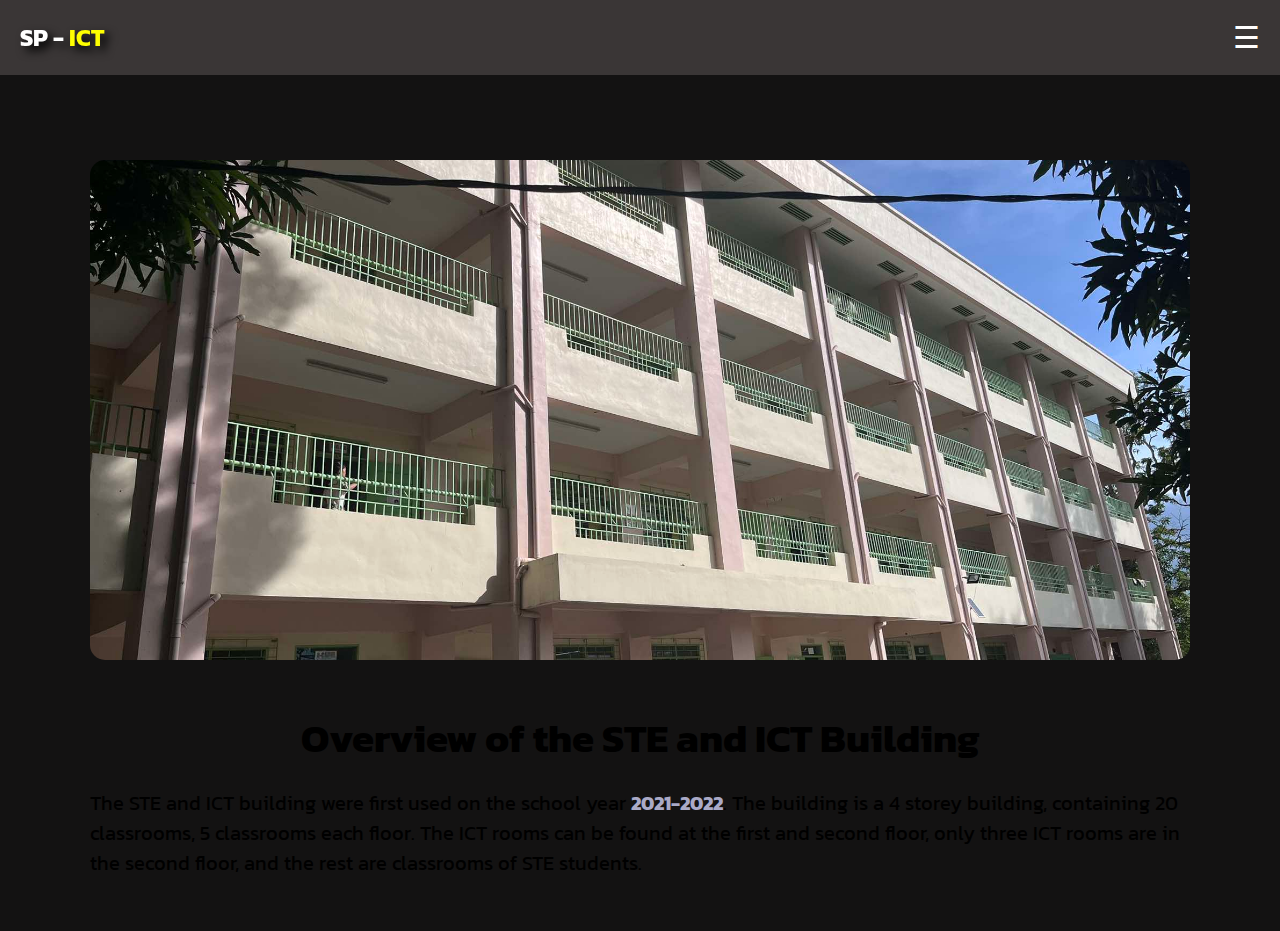
<file: SP-ICT-20250219T120644Z-001/SP-ICT/buildings.html>
<!DOCTYPE html>
<html lang="en">
<head>
    <meta charset="UTF-8">
    <meta name="viewport" content="width=device-width, initial-scale=1.0">
    <title>Document</title>
    <link rel="stylesheet" href="building.css">
    <script defer src="script.js"></script>
    <link rel="stylesheet" href="https://cdnjs.cloudflare.com/ajax/libs/font-awesome/6.7.2/css/all.min.css" integrity="sha512-Evv84Mr4kqVGRNSgIGL/F/aIDqQb7xQ2vcrdIwxfjThSH8CSR7PBEakCr51Ck+w+/U6swU2Im1vVX0SVk9ABhg==" crossorigin="anonymous" referrerpolicy="no-referrer" />
</head>
<body>
       <!-- Navigation -->
       <nav>
        <div class="logo">SP - <span>ICT</span></div>
        <div class="hamburger" onclick="toggleMenu()">&#9776;</div>
        <ul class="nav-links">
            <li><a href="index.html" title="Homepage">Home</a></li>
            <li><a href="uniforms.html" title="Uniforms">Uniforms</a></li>
            <li><a href="teachers.html" title="Teachers">Teachers</a></li>
            <li><a href="buildings.html" title="Buildings">Buildings</a></li>
            <li><a href="gradeSystem.html" title="Grading System">Grading System</a></li>
            <li><a href="rooms.html" title="Rooms">Rooms</a></li>
            <li><a href="#" title="ICT Lessons">ICT Lessons</a></li>
            <li><a href="#"><i class="fa-solid fa-user-tie" title="Admin Panel"></i> Admin</a></li>
        </ul>
    </nav>
<!-- hero -->

    <div class="container">
        <div class="view">
            <img src="./Front-Building/cutieSchool.jpg" >
            <div class="content">
                <h1>Overview of the STE and ICT Building</h1>   
          <p>The STE and ICT building were first used on the school year <strong style="color: rgb(170, 170, 199);">2021-2022</strong>.
             The building is a 4 storey building, containing 20 classrooms, 5 classrooms each floor. The ICT rooms can be found at the first and second floor, only three ICT rooms are in the second floor, 
            and the rest are classrooms of STE students.</p>
            </div>
        </div>
    </div>




<!-- <div class="wrapper">
    <div class="hero-content">
        <img src="./Front-Building/cutieSchool.jpg" >
    </div>
    <div class="Intro">
        <h2>Overview of the STE and ICT Building</h2>   
        <p>The STE and ICT building were first used on the school year <strong style="color: rgb(170, 170, 199);">2021-2022</strong>.
             The building is a 4 storey building, containing 20 classrooms, 5 classrooms each floor. The ICT rooms can be found at the first and second floor, only three ICT rooms are in the second floor, 
            and the rest are classrooms of STE students.</p>
    </div>

   
</div> -->
</body>
</html>
</file>
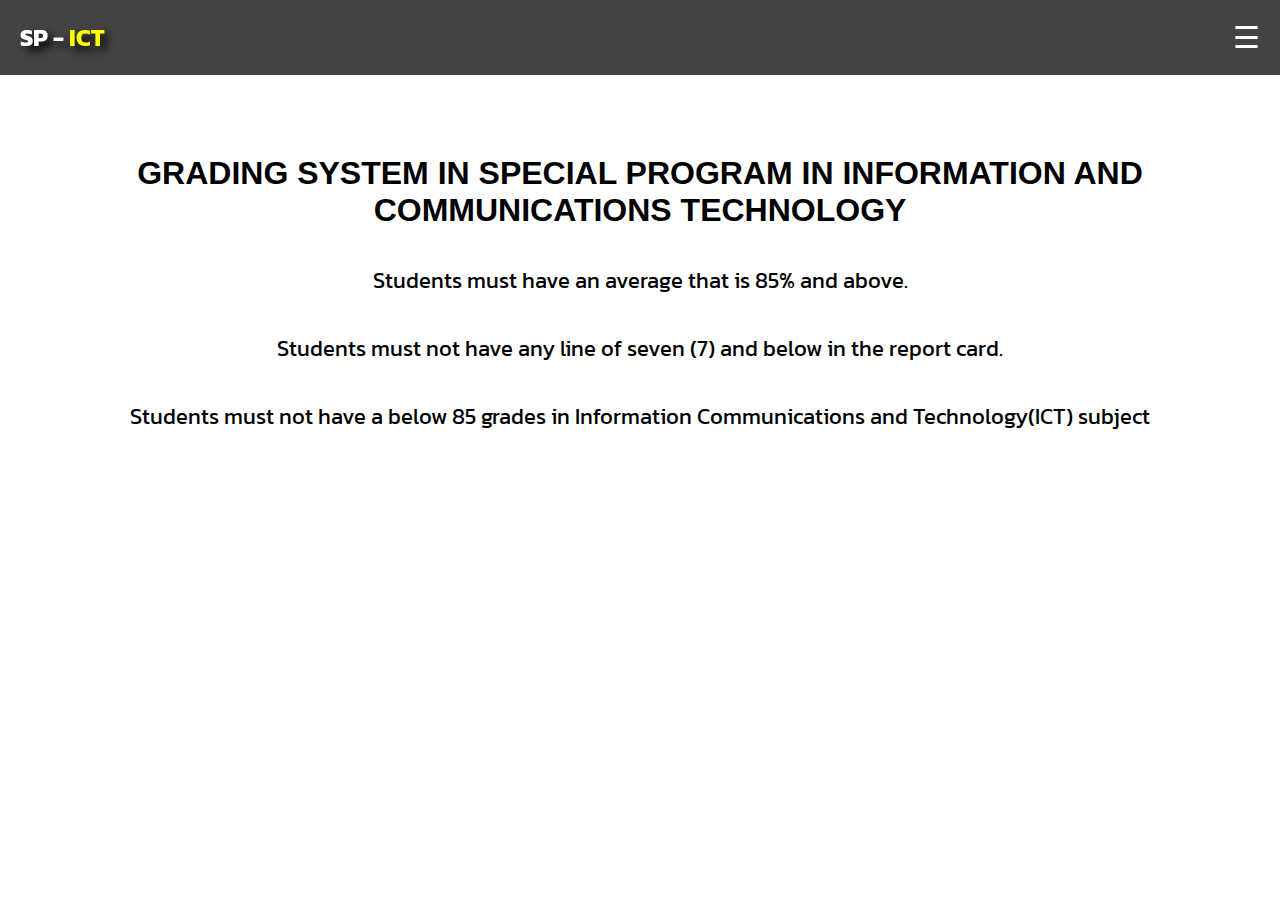
<file: SP-ICT-20250219T120644Z-001/SP-ICT/gradeSystem.html>
<!DOCTYPE html>
<html lang="en">
<head>
    <meta charset="UTF-8">
    <meta name="viewport" content="width=device-width, initial-scale=1.0">
    <title>SP-ICT | Uniforms</title>
    <link rel="stylesheet" href="gradeSystems.css">
    <script defer src="script.js"></script>
    <link rel="stylesheet" href="https://cdnjs.cloudflare.com/ajax/libs/font-awesome/6.7.2/css/all.min.css" integrity="sha512-Evv84Mr4kqVGRNSgIGL/F/aIDqQb7xQ2vcrdIwxfjThSH8CSR7PBEakCr51Ck+w+/U6swU2Im1vVX0SVk9ABhg==" crossorigin="anonymous" referrerpolicy="no-referrer" />
</head>
<body>

    <!-- Navigation -->
    <nav>
        <div class="logo">SP - <span>ICT</span></div>
        <div class="hamburger" onclick="toggleMenu()">&#9776;</div>
        <ul class="nav-links">
            <li><a href="index.html" title="Homepage">Home</a></li>
            <li><a href="uniforms.html" title="Uniforms">Uniforms</a></li>
            <li><a href="teachers.html" title="Teachers">Teachers</a></li>
            <li><a href="buildings.html" title="Buildings">Buildings</a></li>
            <li><a href="gradeSystem.html" title="Grading System">Grading System</a></li>
            <li><a href="rooms.html" title="Rooms">Rooms</a></li>
            <li><a href="ICTLesson.html" title="ICT Lessons">ICT Lessons</a></li>
            <li><a href="#"><i class="fa-solid fa-user-tie" title="Admin Panel"></i> Admin</a></li>
        </ul>
    </nav>      

    <!-- Hero Section -->
     <div class="hero">
        <h2 class="card-title">GRADING SYSTEM IN SPECIAL PROGRAM 
            IN INFORMATION AND COMMUNICATIONS TECHNOLOGY </h2>
            <div class="card-data">
                    <span class="card-info">
                        <p>Students must have an average that is 85% and above.</p>
                    </span>
                    <span class="card-info">
                        <p>Students must not have any line of seven (7) and below in the report card.</p>
                    </span>
                    <span class="card-info">
                        <p>Students must not have a below 85 grades in Information Communications and Technology(ICT) subject</p>
                    </span>
            </div>
     </div>

</body>
<script defer src="redirecting.js"></script>
</html>
</file>
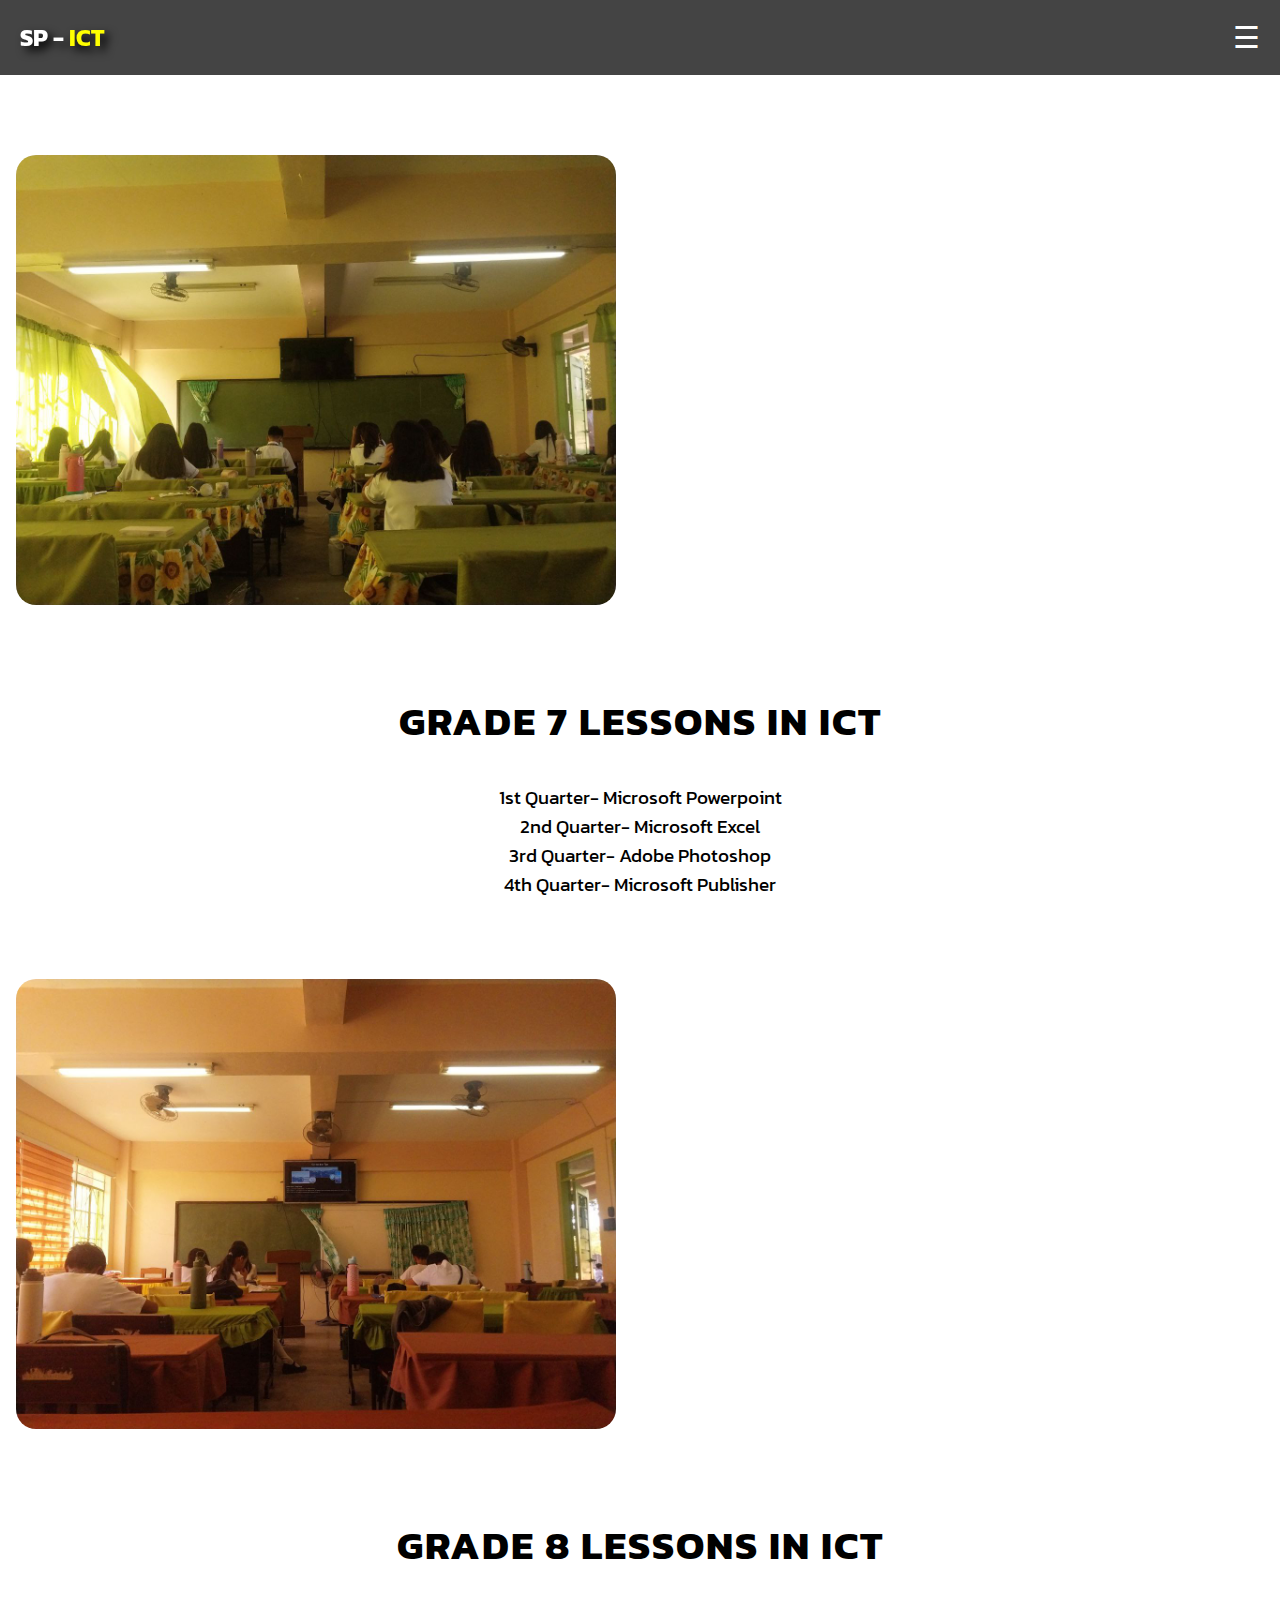
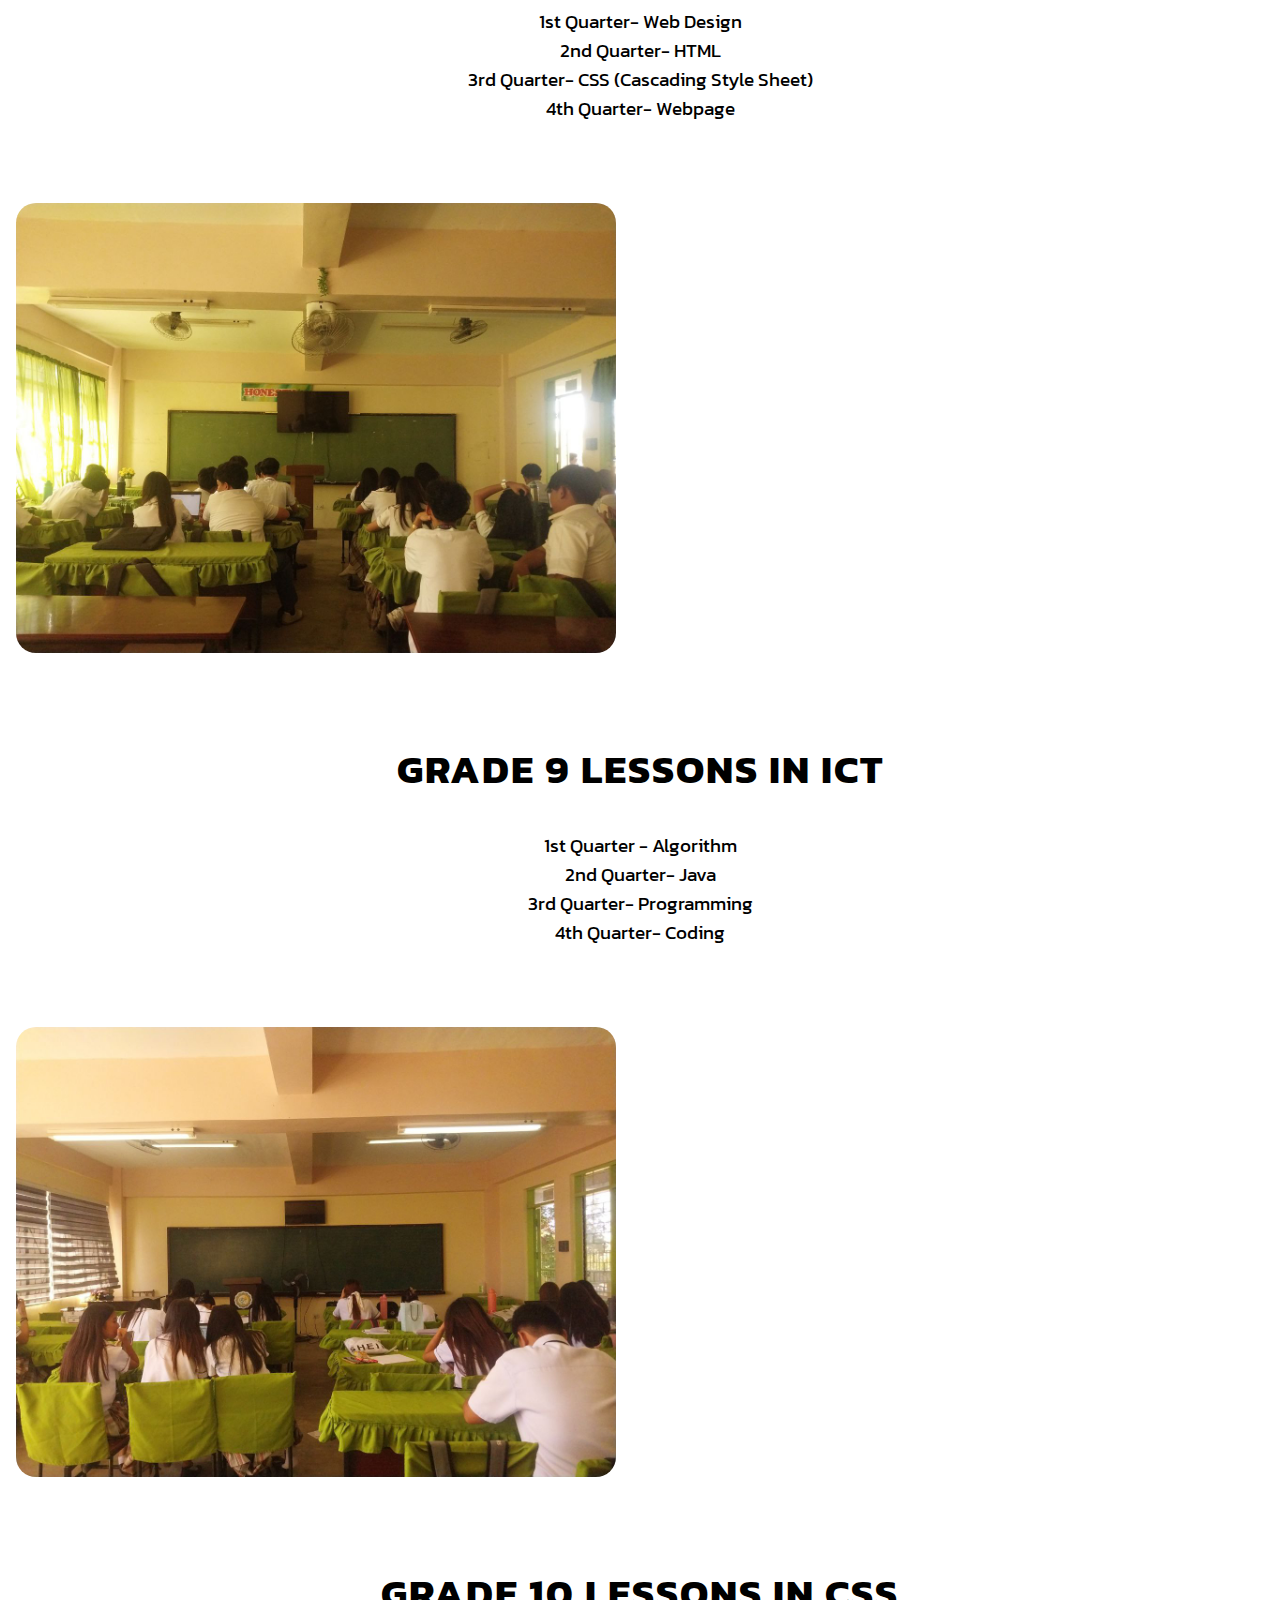
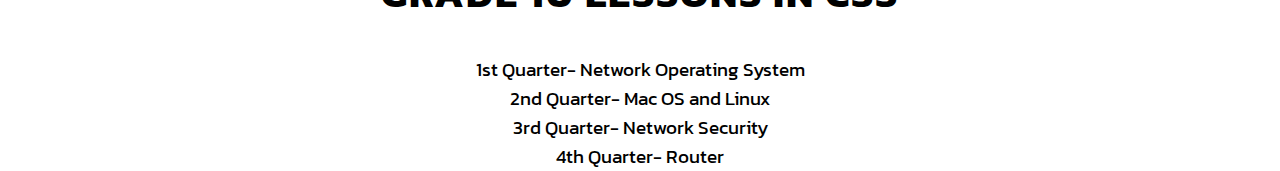
<file: SP-ICT-20250219T120644Z-001/SP-ICT/ICTLesson.html>
<!DOCTYPE html>
<html lang="en">
<head>
    <meta charset="UTF-8">
    <meta name="viewport" content="width=device-width, initial-scale=1.0">
    <title>SP-ICT | Home</title>
    <link rel="stylesheet" href="ICTLesson.css">
    <script defer src="script.js"></script>
    <link rel="stylesheet" href="https://cdnjs.cloudflare.com/ajax/libs/font-awesome/6.7.2/css/all.min.css" integrity="sha512-Evv84Mr4kqVGRNSgIGL/F/aIDqQb7xQ2vcrdIwxfjThSH8CSR7PBEakCr51Ck+w+/U6swU2Im1vVX0SVk9ABhg==" crossorigin="anonymous" referrerpolicy="no-referrer" />
</head>
<body>

    <!-- Navigation -->
    <nav>
        <div class="logo">SP - <span>ICT</span></div>
        <div class="hamburger" onclick="toggleMenu()">&#9776;</div>
        <ul class="nav-links">
            <li><a href="index.html" title="Homepage">Home</a></li>
            <li><a href="uniforms.html" title="Uniforms">Uniforms</a></li>
            <li><a href="teachers.html" title="Teachers">Teachers</a></li>
            <li><a href="buildings.html" title="Buildings">Buildings</a></li>
            <li><a href="gradeSystem.html" title="Grading System">Grading System</a></li>
            <li><a href="rooms.html" title="Rooms">Rooms</a></li>
            <li><a href="ICTLesson.html" title="ICT Lessons">ICT Lessons</a></li>
            <li><a href="#"><i class="fa-solid fa-user-tie" title="Admin Panel"></i> Admin</a></li>
        </ul>
    </nav>

    <!-- Hero Section -->
    <div class="wrapper">
        <div class="hero-content">
            <img src="./Section-20250226T130626Z-001/Section/7-Azure.jpg" >
        </div>
        <div class="Intro">
            <h2>GRADE 7 LESSONS IN ICT</h2>   
           <p>1st Quarter-  Microsoft Powerpoint
            <br>2nd Quarter-  Microsoft Excel
            <br>3rd Quarter- Adobe Photoshop
            <br>4th Quarter- Microsoft Publisher</p>
        </div>
    </div>
    <div class="wrapper">
        <div class="hero-content">
            <img src="./Section-20250226T130626Z-001/Section/8-AI.jpg" >
        </div>
        <div class="Intro">
            <h2>GRADE 8 LESSONS IN ICT</h2>   
           <p>1st Quarter- Web Design
            <br>2nd Quarter- HTML
            <br>3rd Quarter- CSS (Cascading Style Sheet)
            <br>4th Quarter- Webpage</p>
        </div>
        
    </div>
        <!-- End wrapper2 -->
         <!-- Wrapper3 -->
    <div class="wrapper">
        <div class="hero-content">
            <img src="./Section-20250226T130626Z-001/Section/9-PADLET.jpg" >
        </div>
        <div class="Intro">
            <h2>GRADE 9 LESSONS IN ICT</h2>   
           <p>1st Quarter - Algorithm
            <br>2nd Quarter- Java
            <br>3rd Quarter- Programming 
            <br>4th Quarter- Coding</p>
        </div>
    </div>
    <div class="wrapper">
        <div class="hero-content">
            <img src="./Section-20250226T130626Z-001/Section/10-Filmora.jpeg" >
        </div>
        <div class="Intro">
            <h2>GRADE 10 LESSONS IN CSS</h2>   
           <p>1st Quarter- Network Operating System
            <br>2nd Quarter- Mac OS and Linux
            <br>3rd Quarter- Network Security
            <br>4th Quarter- Router</p>
        </div>
     
    </div>
</body>
<script defer src="redirecting.js"></script>
</html>
</file>
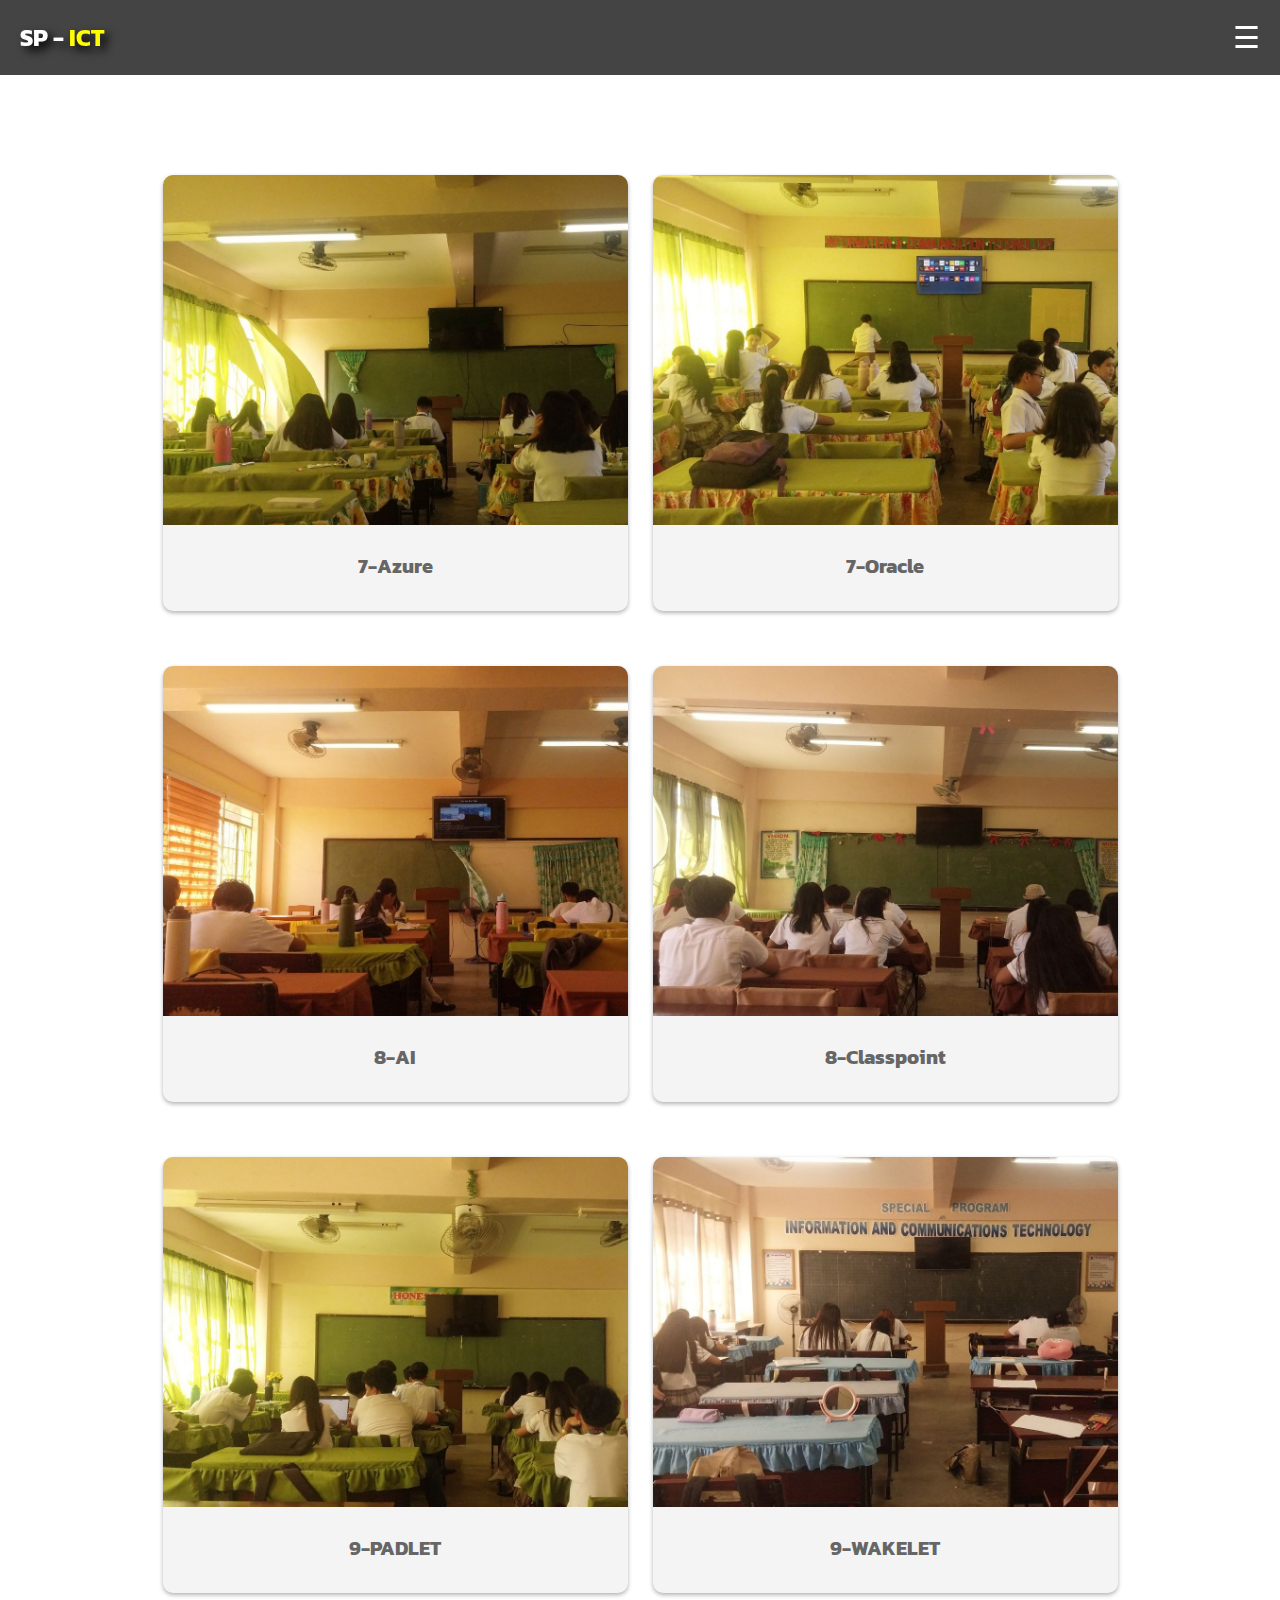
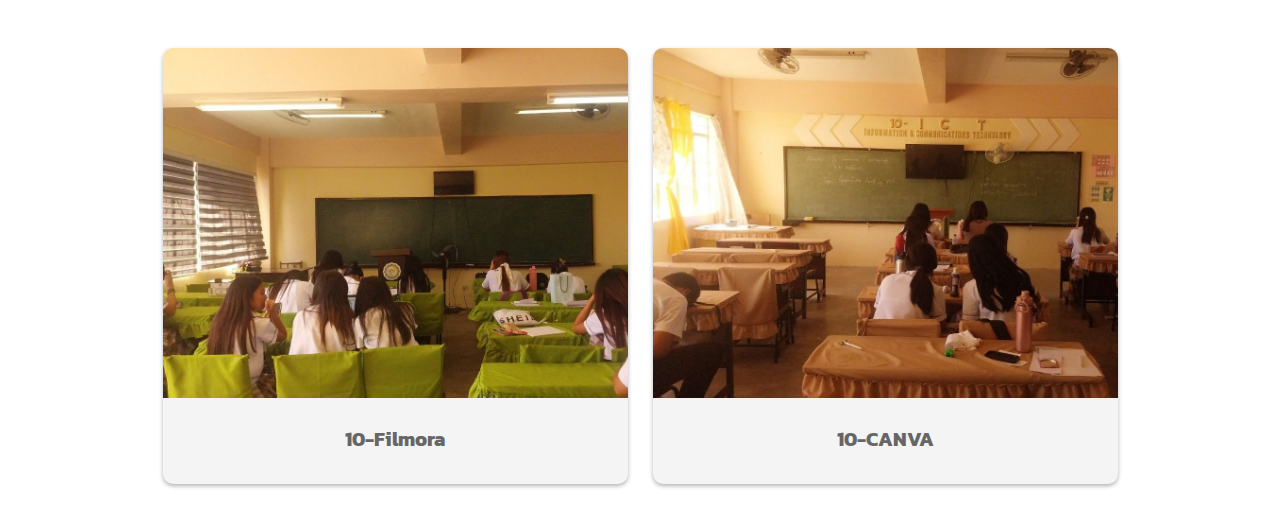
<file: SP-ICT-20250219T120644Z-001/SP-ICT/rooms.html>
<!DOCTYPE html>
<html lang="en">
<head>
    <meta charset="UTF-8">
    <meta name="viewport" content="width=device-width, initial-scale=1.0">
    <title>SP-ICT | Home</title>
    <link rel="stylesheet" href="rooms.css">
    <script defer src="script.js"></script>
    <link rel="stylesheet" href="https://cdnjs.cloudflare.com/ajax/libs/font-awesome/6.7.2/css/all.min.css" integrity="sha512-Evv84Mr4kqVGRNSgIGL/F/aIDqQb7xQ2vcrdIwxfjThSH8CSR7PBEakCr51Ck+w+/U6swU2Im1vVX0SVk9ABhg==" crossorigin="anonymous" referrerpolicy="no-referrer" />
</head>
<body>

    <!-- Navigation -->
    <nav>
        <div class="logo">SP - <span>ICT</span></div>
        <div class="hamburger" onclick="toggleMenu()">&#9776;</div>
        <ul class="nav-links">
            <li><a href="index.html" title="Homepage">Home</a></li>
            <li><a href="uniforms.html" title="Uniforms">Uniforms</a></li>
            <li><a href="teachers.html" title="Teachers">Teachers</a></li>
            <li><a href="buildings.html" title="Buildings">Buildings</a></li>
            <li><a href="gradeSystem.html" title="Grading System">Grading System</a></li>
            <li><a href="rooms.html" title="Rooms">Rooms</a></li>
            <li><a href="ICTLesson.html" title="ICT Lessons">ICT Lessons</a></li>
            <li><a href="#"><i class="fa-solid fa-user-tie" title="Admin Panel"></i> Admin</a></li>
        </ul>
    </nav>

    <!-- Hero Section -->

    <div class="carn_container">
        <div class="card">
           <img src="./Section-20250226T130626Z-001/Section/7-Azure.jpg" alt="image" >
           <div class="card_content">
              <h1>7-Azure</h1>
          
           </div>
        </div>
        <div class="card">
           <img src="./Section-20250226T130626Z-001/Section/7-Oracle.jpg" alt="image" >
           <div class="card_content">
              <h1>7-Oracle</h1>
           
           </div>
        </div>
        <div class="card">
           <img src="./Section-20250226T130626Z-001/Section/8-AI.jpg" alt="image" >
           <div class="card_content">
              <h1>8-AI</h1>
             
           </div>
        </div>
        <div class="card">
           <img src="./Section-20250226T130626Z-001/Section/8-Classpoint.jpg" alt="image" class="card__img2">
           <div class="card_content">
              <h1>8-Classpoint</h1>
             
           </div>
        </div>
        <div class="card">
           <img src="./Section-20250226T130626Z-001/Section/9-PADLET.jpg" alt="image" class="card__img2">
           <div class="card_content">
              <h1>9-PADLET</h1>
            
           </div>
        </div>
        <div class="card">
           <img src="./Section-20250226T130626Z-001/Section/9-WAKELET.jpg" alt="image" class="card__img2">
           <div class="card_content">
              <h1>9-WAKELET</h1>
            
           </div>
        </div>
        <div class="card">
           <img src="./Section-20250226T130626Z-001/Section/10-Filmora.jpeg" alt="image" class="card__img2">
           <div class="card_content">
              <h1>10-Filmora</h1>
             
           </div>
        </div>
        <div class="card">
           <img src="./Section-20250226T130626Z-001/Section/10-CANVA.jpg" alt="image" class="card__img2">
           <div class="card_content">
              <h1>10-CANVA</h1>
           
           </div>
        </div>
      </div>
  





  
    <script defer src="redirecting.js"></script>
</body>
</html>
</file>
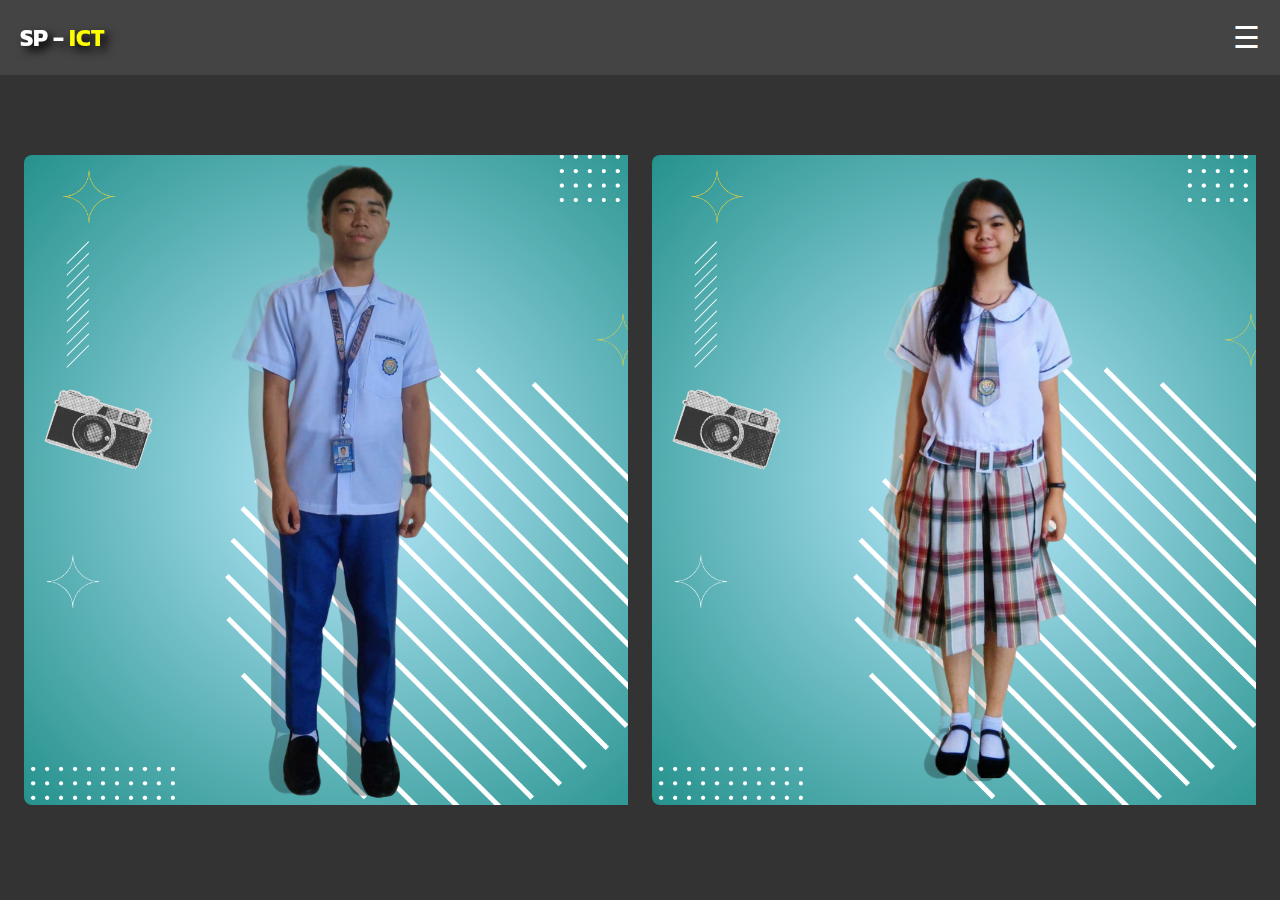
<file: SP-ICT-20250219T120644Z-001/SP-ICT/uniforms.html>
<!DOCTYPE html>
<html lang="en">
<head>
    <meta charset="UTF-8">
    <meta name="viewport" content="width=device-width, initial-scale=1.0">
    <title>SP-ICT | Uniforms</title>
    <link rel="stylesheet" href="uniforms.css">
    <script defer src="script.js"></script>
    <link rel="stylesheet" href="https://cdnjs.cloudflare.com/ajax/libs/font-awesome/6.7.2/css/all.min.css" integrity="sha512-Evv84Mr4kqVGRNSgIGL/F/aIDqQb7xQ2vcrdIwxfjThSH8CSR7PBEakCr51Ck+w+/U6swU2Im1vVX0SVk9ABhg==" crossorigin="anonymous" referrerpolicy="no-referrer" />
</head>
<body>

    <!-- Navigation -->
    <nav>
        <div class="logo">SP - <span>ICT</span></div>
        <div class="hamburger" onclick="toggleMenu()">&#9776;</div>
        <ul class="nav-links">
            <li><a href="index.html" title="Homepage">Home</a></li>
            <li><a href="uniforms.html" title="Uniforms">Uniforms</a></li>
            <li><a href="teachers.html" title="Teachers">Teachers</a></li>
            <li><a href="buildings.html" title="Buildings">Buildings</a></li>
            <li><a href="gradeSystem.html" title="Grading System">Grading System</a></li>
            <li><a href="rooms.html" title="Rooms">Rooms</a></li>
            <li><a href="#" title="ICT Lessons">ICT Lessons</a></li>
            <li><a href="#"><i class="fa-solid fa-user-tie" title="Admin Panel"></i> Admin</a></li>
        </ul>
    </nav>      

    <!-- Hero Section -->


    <div class="container">
        <div class="card__container">
           <article class="card__article">
              <img src="../SP-ICT/uniform/1.png" alt="image" class="card__img">

              <div class="card__data">
                 <span class="card__description">•SP-ICT Polo
                    <p>•SP-ICT Pants</p>
                    <p>•White socks</p>
                    <p>•Black shoes</p>
                    <p>•Identification card(ID)</p></span>
                 <h2 class="card__title">Boys</h2>
              </div>
           </article>
           <article class="card__article">
              <img src="../SP-ICT/uniform/2.png" alt="image" class="card__img">

              <div class="card__data">
                 <span class="card__description">
                    •SP-ICT Blouse <p>•SP-ICT Skirt</p>
                    <p>•Neck Tie</p>
                    <p>•Belt</p>
                    <p>•White Socks</p>
                    <p>•Black shoes</p>
                    <p>•Identification card(ID)</p>
                 </span>
                 <h2 class="card__title">Girls</h2>
              </div>
           </article>
        </div>
    </div>
   </body>
<script defer src="redirecting.js"></script>
</html>
</file>
<file: SP-ICT-20250219T120644Z-001/SP-ICT/building.css>
@import url('https://fonts.googleapis.com/css2?family=Bebas+Neue&family=Kanit:ital,wght@0,100;0,200;0,300;0,400;0,500;0,600;0,700;0,800;0,900;1,100;1,200;1,300;1,400;1,500;1,600;1,700;1,800;1,900&family=Roboto+Condensed:ital,wght@0,100..900;1,100..900&family=Ubuntu:ital,wght@0,300;0,400;0,500;0,700;1,300;1,400;1,500;1,700&display=swap');
@import url('https://fonts.googleapis.com/css2?family=Barrio&family=Comfortaa:wght@300..700&family=Inconsolata:wght@200..900&family=Nunito+Sans:ital,opsz,wght@0,6..12,200..1000;1,6..12,200..1000&family=PT+Serif:ital,wght@0,400;0,700;1,400;1,700&family=Playfair+Display:ital,wght@0,400..900;1,400..900&family=Playwrite+GB+S:ital,wght@0,100..400;1,100..400&family=Rubik+Distressed&family=Space+Grotesk:wght@300..700&display=swap');
/* General Reset */
* {
    margin: 0;
    padding: 0;
    box-sizing: border-box;
    font-family: 'Kanit', sans-serif;
}

body {
    width: 100%;
    height: 100vh;
    background: linear-gradient(#131212);
}

/* Navigation Bar */
nav {
    width: 100%;
    display: flex;
    justify-content: space-between;
    align-items: center;
    background: #3a3636;
    padding: 15px 20px;
    color: white;
}

.logo {
    filter: drop-shadow(5px 5px 5px #000);
    font-size: 24px;
    font-weight: bold;
}

.logo span {
    color: yellow;
}

.hamburger {
    font-size: 30px;
    cursor: pointer;
    display: none;
}

.nav-links {
    list-style: none;
    display: flex;
}

.nav-links li:hover
{
    padding: 5px 10px;
    background: #111;
    border-radius: 50px;
    transition: 0.1s ease-in-out;
}

.nav-links li {
    border-radius: 50px;
    padding: 5px 10px;
    margin: 0 15px;
    filter: drop-shadow(5px 5px 5px #000);
}

.nav-links a {
    text-decoration: none;
    color: white;
    font-size: 18px;
}

/* Hero Section */

.container{
    margin: 5rem 10rem;
    align-items: center;
    padding: 10px 15px;

    animation-duration: 3s;
    animation-name: fullstack;

    .view{
        display: flex;
        justify-content: space-around;
        gap: 30px;
        .content{
            flex-basis: 100%;
            margin-top: 5rem;
        
            h1{
                font-size: 40px;
                font-weight: 700;
                margin-bottom:2rem ;
            }

            p{
                font-size: 20px;
            }
        }
    }
}

img{
    width: 130%;
    height: 500px;
    object-fit: cover;
    vertical-align: middle;
    border-radius: 10px
}

@keyframes fullstack{
    from{
        opacity: 0;
        margin-left: 10px;
    }
    to{
        opacity: 1;
        margin-bottom: 0%
    }
}


/* Redirecting Page */
.redirect-message {
    position: fixed;
    top: 0;
    left: 0;
    width: 100%;
    height: 100%;
    background: rgba(0, 0, 0, 0.8);
    display: flex;
    justify-content: center;
    align-items: center;
    color: white;
    font-size: 20px;
    z-index: 9999;
}

.redirect-box {
    text-align: center;
    padding: 20px;
    background: #222;
    border-radius: 10px;
    box-shadow: 5px 5px 5px #000;
}

/* Loading Spinner */
.loader {
    width: 50px;
    height: 50px;
    border: 5px solid white;
    border-top: 5px solid #d63384;
    border-radius: 50%;
    animation: spin 1s linear infinite;
    margin: 10px auto;
}

@keyframes spin {
    from { transform: rotate(0deg); }
    to { transform: rotate(360deg); }
}

/* Responsive Design */
@media (max-aspect-ratio: 16/9) {
    body
    {
        width: 100%;
        height: 100vh;
    }

    body.menu-open {
        overflow: hidden;
    }

    .nav-links {
        display: none;
        flex-direction: column;
        position: absolute;
        top: 60px;
        left: 0;
        width: 100%;
        height: 100vh;
        background: #444;
        opacity: 0;
        transition: opacity 0.3s ease-in-out;
        z-index: 9999;
    }

    .nav-links li {
        text-align: center;
        padding: 20px;
    }

    .hamburger {
        display: block;
    }

    .nav-links.active {
        display: flex;
    }

    .container{
        margin: 5rem 5rem;
        align-items: center;
        padding: 5px 10px;
        
    
        .view{
            display: block;
            justify-content: space-around;
            gap: 30px;
            .content{
                margin-top: 3rem;
                flex-basis: 80%;
            
                h1{
                    text-align: center;
                    font-size: 40px;
                    font-weight: 700;
                    margin-bottom:20px ;
                }
    
                p{
                    font-size: 20px;
                    margin-bottom: 3rem;
                }
            }
        }
    }
    
    img{
        width: 100%;
        height: 500px;
        object-fit: cover;
        vertical-align: middle;
        border-radius: 15px;
    }


}
</file>
<file: SP-ICT-20250219T120644Z-001/SP-ICT/gradeSystems.css>
@import url('https://fonts.googleapis.com/css2?family=Bebas+Neue&family=Kanit:ital,wght@0,100;0,200;0,300;0,400;0,500;0,600;0,700;0,800;0,900;1,100;1,200;1,300;1,400;1,500;1,600;1,700;1,800;1,900&family=Roboto+Condensed:ital,wght@0,100..900;1,100..900&family=Ubuntu:ital,wght@0,300;0,400;0,500;0,700;1,300;1,400;1,500;1,700&display=swap');

/* General Reset */
* {
    margin: 0;
    padding: 0;
    box-sizing: border-box;
    font-family: 'Kanit', sans-serif;
}

body {
    width: 100%;
    height: 100vh;

}

/* Navigation Bar */
nav {
    width: 100%;
    display: flex;
    justify-content: space-between;
    align-items: center;
    background: #444;
    padding: 15px 20px;
    color: white;
}

.logo {
    filter: drop-shadow(5px 5px 5px #000);
    font-size: 24px;
    font-weight: bold;
}

.logo span {
    color: yellow;
}

.hamburger {
    font-size: 30px;
    cursor: pointer;
    display: none;
}

.nav-links {
    list-style: none;
    display: flex;
}

.nav-links li:hover
{
    padding: 5px 10px;
    background: #111;
    border-radius: 50px;
    transition: 0.1s ease-in-out;
}

.nav-links li {
    border-radius: 50px;
    padding: 5px 10px;
    margin: 0 15px;
    filter: drop-shadow(5px 5px 5px #000);
}

.nav-links a {
    text-decoration: none;
    color: white;
    font-size: 18px;
}

/* Hero Section */
.hero{
    height: 80vh;
    margin-top:3rem;
    /* border:1px solid red */
}

.card-data{
    width: 100%;
   display: flex;
   justify-content: space-between;
   align-items: center;
   animation-duration: 3s;
   animation-name: fullstack;
   /* border:1px solid black */
}
.card-title{
    font-size: 2rem;
    font-family: 'Lucida Sans', 'Lucida Sans Regular', 'Lucida Grande', 'Lucida Sans Unicode', Geneva, Verdana, sans-serif;
    font-weight: 900;
    text-align: center;
    margin-top: 10rem;
    align-items: center;
    animation-duration: 3.5s;
    animation-name: slideCard;
}

.grid-container {
    display: grid;
    grid-template-columns: repeat(auto-fit, minmax(300px, 1fr));
    gap: 1rem;
    padding: 20px;
}

.card-info {
    font-size: 1.7rem;
    padding: 10px;
    min-height: 30vh;
    text-align: center;
    margin: 3rem 6rem 3rem 6rem;
    flex-basis: 20%;
   
}

@keyframes fullstack{
    from{
        opacity: 0;
        margin-right: 100%;
    }
    to{
        opacity: 1;
        margin-right: 0%;
    }
}

@keyframes slideCard{
    from{
        margin-left: 15%;
    }
    to{
        margin-left: 0%;
    }
}

/* Redirecting Page */
.redirect-message {
    position: fixed;
    top: 0;
    left: 0;
    width: 100%;
    height: 100%;
    background: rgba(0, 0, 0, 0.8);
    display: flex;
    justify-content: center;
    align-items: center;
    color: white;
    font-size: 20px;
    z-index: 9999;
}

.redirect-box {
    text-align: center;
    padding: 20px;
    background: #222;
    border-radius: 10px;
    box-shadow: 5px 5px 5px #000;
}

/* Loading Spinner */
.loader {
    width: 50px;
    height: 50px;
    border: 5px solid white;
    border-top: 5px solid #d63384;
    border-radius: 50%;
    animation: spin 1s linear infinite;
    margin: 10px auto;
}

@keyframes spin {
    from { transform: rotate(0deg); }
    to { transform: rotate(360deg); }
}

/* Responsive Design */
@media (max-aspect-ratio: 16/9) {
    body
    {
        width: 100%;
        height: 100vh;
    }

    body.menu-open {
        overflow: hidden;
    }

    .nav-links {
        display: none;
        flex-direction: column;
        position: absolute;
        top: 60px;
        left: 0;
        width: 100%;
        height: 100vh;
        background: #444;
        opacity: 0;
        transition: opacity 0.3s ease-in-out;
        z-index: 9999;
    }

    .nav-links li {
        text-align: center;
        padding: 20px;
    }

    .hamburger {
        display: block;
    }

    .nav-links.active {
        display: flex;
    }

    .hero{
        height: 80vh;
        margin-top:3rem;
        /* border:1px solid red */
    }
    
    .card-data{
        width: 100%;
       display: block;
       justify-content: space-between;
       align-items: center;
   
       /* animation-name: fullstack; */
       /* border:1px solid black */
    }
    .card-title{
        font-size: 2rem;
        font-family: 'Lucida Sans', 'Lucida Sans Regular', 'Lucida Grande', 'Lucida Sans Unicode', Geneva, Verdana, sans-serif;
        font-weight: 900;
        text-align: center;
        margin-top: 5rem;
        align-items: center;
        animation-duration: 3.5s;
        animation-name: slideCard;
    }
    
    /* .grid-container {
        display: grid;
        grid-template-columns: repeat(auto-fit, minmax(300px, 1fr));
        gap: 1rem;
        padding: 20px;
    } */
    
    .card-info {
        font-size: 1.4rem;
        padding: 20px;
        min-height: 30vh;
        text-align: center;
        /* background: #f4f4f4; */
        border-radius: 10px;
        /* box-shadow: 0 4px 6px rgba(0, 0, 0, 0.1); */
    }
    
    


}
</file>
<file: SP-ICT-20250219T120644Z-001/SP-ICT/ICTLesson.css>
@import url('https://fonts.googleapis.com/css2?family=Bebas+Neue&family=Kanit:ital,wght@0,100;0,200;0,300;0,400;0,500;0,600;0,700;0,800;0,900;1,100;1,200;1,300;1,400;1,500;1,600;1,700;1,800;1,900&family=Roboto+Condensed:wght@100..900&family=Ubuntu:wght@300;400;500;700&display=swap');

/* General Reset */
* {
    margin: 0;
    padding: 0;
    box-sizing: border-box;
    font-family: 'Kanit', sans-serif;
}

body {
    width: 100%;
    height: 100vh;
}

/* Navigation Bar */
nav {
    width: 100%;
    display: flex;
    justify-content: space-between;
    align-items: center;
    background: #444;
    padding: 15px 20px;
    color: white;
}

.logo {
    font-size: 24px;
    font-weight: bold;
    filter: drop-shadow(5px 5px 5px #000);
}

.logo span {
    color: yellow;
}

.hamburger {
    font-size: 30px;
    cursor: pointer;
    display: none;
}

.nav-links {
    list-style: none;
    display: flex;
}

.nav-links li:hover {
    padding: 5px 10px;
    background: #111;
    border-radius: 50px;
    transition: 0.1s ease-in-out;
}

.nav-links li {
    padding: 5px 10px;
    margin: 0 15px;
    border-radius: 50px;
    filter: drop-shadow(5px 5px 5px #000);
}

.nav-links a {
    text-decoration: none;
    color: white;
    font-size: 18px;
}

/* Responsive Navigation */
@media (max-width: 768px) {
    .nav-links {
        display: none;
        flex-direction: column;
        position: absolute;
        top: 60px;
        left: 0;
        width: 100%;
        height: 100vh;
        background: #444;
        opacity: 0;
        transition: opacity 0.3s ease-in-out;
        z-index: 9999;
    }
    .nav-links.active {
        display: flex;
        opacity: 1;
    }
    .hamburger {
        display: block;
    }
}

/* Hero Section */
.hero-content {
    padding: 5rem 0;
    margin-left: 5rem;
}

.wrapper {
    display: flex;
    flex-wrap: wrap;
    align-items: center;
    justify-content: space-around;
    gap: 2rem;
}

.Intro {
    flex: 1;
    text-align: center;
    animation-duration: 3s ;
    animation-name: Intros;
}

.Intro h2 {
    font-size: 2.5em;
    letter-spacing: 2px;
}

.Intro p {
    margin-top: 2rem;
    font-size: 1.2em;
}

img {
    width: 100%;
    max-width: 600px;
    height: auto;
    object-fit: cover;
    border-radius: 20px;
    transition: transform 0.5s ease-in-out;
    animation-duration: 2s;
    animation-name: Images;
}

img:hover {
    transform: translateY(-5.5px);
    filter: drop-shadow(0 0 15px rgba(204, 181, 174, 0.8));
}

@keyframes Images{
    from{
        margin-left: -10%;
    }
    to{
        margin-right: 0%;
    }
}


@keyframes Intros{
    from{
        margin-left: 10%;
    }
    to{
        margin-left: 0%;
    }
}


/* Redirecting Page */
.redirect-message {
    position: fixed;
    top: 0;
    left: 0;
    width: 100%;
    height: 100%;
    background: rgba(0, 0, 0, 0.8);
    display: flex;
    justify-content: center;
    align-items: center;
    color: white;
    font-size: 20px;
    z-index: 9999;
}

.redirect-box {
    text-align: center;
    padding: 20px;
    background: #222;
    border-radius: 10px;
    box-shadow: 5px 5px 5px #000;
}

/* Loading Spinner */
.loader {
    width: 50px;
    height: 50px;
    border: 5px solid white;
    border-top: 5px solid #d63384;
    border-radius: 50%;
    animation: spin 1s linear infinite;
    margin: 10px auto;
}

@keyframes spin {
    from { transform: rotate(0deg); }
    to { transform: rotate(360deg); }
}

/* Responsive Design */
@media (max-aspect-ratio: 16/9) {
    body
    {
        width: 100%;
        height: 100vh;
    }

    body.menu-open {
        overflow: hidden;
    }

    .nav-links {
        display: none;
        flex-direction: column;
        position: absolute;
        top: 60px;
        left: 0;
        width: 100%;
        height: 100vh;
        background: #444;
        opacity: 0;
        transition: opacity 0.3s ease-in-out;
        z-index: 9999;
    }

    .nav-links li {
        text-align: center;
        padding: 20px;
    }

    .hamburger {
        display: block;
    }

    .nav-links.active {
        display: flex;
    }

    .hero-content {
        padding: 5rem 0;
      margin-left: 1rem;
    }
    
    .wrapper {
        display: block;
       
    }
    
    .Intro {
        flex: 1;
        text-align: center;
        animation-duration: 3s ;
        animation-name: Intros;
    }
    
    .Intro h2 {
        font-size: 2.5em;
        letter-spacing: 2px;
    }
    
    .Intro p {
        margin-top: 2rem;
        font-size: 1.2em;
    }
}
</file>
<file: SP-ICT-20250219T120644Z-001/SP-ICT/rooms.css>
@import url('https://fonts.googleapis.com/css2?family=Bebas+Neue&family=Kanit:ital,wght@0,100;0,200;0,300;0,400;0,500;0,600;0,700;0,800;0,900;1,100;1,200;1,300;1,400;1,500;1,600;1,700;1,800;1,900&family=Roboto+Condensed:ital,wght@0,100..900;1,100..900&family=Ubuntu:ital,wght@0,300;0,400;0,500;0,700;1,300;1,400;1,500;1,700&display=swap');

/* General Reset */
* {
    margin: 0;
    padding: 0;
    box-sizing: border-box;
    font-family: 'Kanit', sans-serif;
}

body {
    width: 100%;
    height: 100vh;
    /* background: linear-gradient(); */
    /* background: url('./assets/bg1.png') no-repeat center center/cover; */
}

/* Navigation Bar */
nav {
    width: 100%;
    display: flex;
    justify-content: space-between;
    align-items: center;
    background: #444;
    padding: 15px 20px;
    color: white;
}

.logo {
    filter: drop-shadow(5px 5px 5px #000);
    font-size: 24px;
    font-weight: bold;
}

.logo span {
    color: yellow;
}

.hamburger {
    font-size: 30px;
    cursor: pointer;
    display: none;
}

.nav-links {
    list-style: none;
    display: flex;
}

.nav-links li:hover
{
    padding: 5px 10px;
    background: #111;
    border-radius: 50px;
    transition: 0.1s ease-in-out;
}

.nav-links li {
    border-radius: 50px;
    padding: 5px 10px;
    margin: 0 15px;
    filter: drop-shadow(5px 5px 5px #000);
}

.nav-links a {
    text-decoration: none;
    color: white;
    font-size: 18px;
}

/* Hero Section */
.carn_container{
    display: flex;
    justify-content: center;
    flex-wrap: wrap;
    gap:25px;
    margin-top: 100px;
    
   }
  
   .card{
    width: 365px;
    margin-bottom: 30px;
    background-color: #f4f4f4;
    border-radius: 10px;
    box-shadow: 0px 2px 4px rgba(0,0,0,0.3);
    overflow: hidden;
    animation-duration: 3s;
    animation-name: fullstack;
    transition: transform 0.8s;
    
    img{
      width: 100%;
      height:350px;
      object-fit: cover;
    }
  }
  
  .card_content{
    padding: 20px;
  
    h1{
      font-size: 20px;
      margin-bottom: 10px;
      text-align: center;
      color: #666;
    }
  
  }
  
  @keyframes fullstack{
    from{
        opacity: 0;
        margin-bottom: 3%;
    }
    to{
        opacity: 1;
        margin-bottom: 0%
    }
  }
   
  .card:hover{
    transform: translateY(-20px);
}
  
  


/* Redirecting Page */
.redirect-message {
    position: fixed;
    top: 0;
    left: 0;
    width: 100%;
    height: 100%;
    background: rgba(0, 0, 0, 0.8);
    display: flex;
    justify-content: center;
    align-items: center;
    color: white;
    font-size: 20px;
    z-index: 9999;
}

.redirect-box {
    text-align: center;
    padding: 20px;
    background: #222;
    border-radius: 10px;
    box-shadow: 5px 5px 5px #000;
}

/* Loading Spinner */
.loader {
    width: 50px;
    height: 50px;
    border: 5px solid white;
    border-top: 5px solid #d63384;
    border-radius: 50%;
    animation: spin 1s linear infinite;
    margin: 10px auto;
}

@keyframes spin {
    from { transform: rotate(0deg); }
    to { transform: rotate(360deg); }
}

/* Responsive Design */
@media (max-aspect-ratio: 16/9) {
    body
    {
        width: 100%;
        height: 100vh;
    }

    body.menu-open {
        overflow: hidden;
    }

    .nav-links {
        display: none;
        flex-direction: column;
        position: absolute;
        top: 60px;
        left: 0;
        width: 100%;
        height: 100vh;
        background: #444;
        opacity: 0;
        transition: opacity 0.3s ease-in-out;
        z-index: 9999;
    }

    .nav-links li {
        text-align: center;
        padding: 20px;
    }

    .hamburger {
        display: block;
    }

    .nav-links.active {
        display: flex;
    }

    .carn_container{
        display: flex;
        justify-content: center;
        flex-wrap: wrap;
        gap:25px;
        margin-top: 100px;
        
       }
      
       .card{
        width: 465px;
        margin-bottom: 30px;
        background-color: #f4f4f4;
        border-radius: 10px;
        box-shadow: 0px 2px 4px rgba(0,0,0,0.3);
        overflow: hidden;
        transition: transform 0.8s;
     
        
    

        img{
          width: 130%;
          height:350px;
          object-fit: cover;
        }
      }
      
      .card_content{
        padding: 20px;
      
        h1{
          font-size: 20px;
          margin-bottom: 10px;
          text-align: center;
          color: #666;
        }
      
      }

      

    .card:hover{
        transform: translateY(-20px);
    }
}
</file>
<file: SP-ICT-20250219T120644Z-001/SP-ICT/uniforms.css>
@import url('https://fonts.googleapis.com/css2?family=Bebas+Neue&family=Kanit:ital,wght@0,100;0,200;0,300;0,400;0,500;0,600;0,700;0,800;0,900;1,100;1,200;1,300;1,400;1,500;1,600;1,700;1,800;1,900&family=Roboto+Condensed:ital,wght@0,100..900;1,100..900&family=Ubuntu:ital,wght@0,300;0,400;0,500;0,700;1,300;1,400;1,500;1,700&display=swap');

:root {
    /*========== Colors ==========*/
    /*Color mode HSL(hue, saturation, lightness)*/
    --first-color: hsl(82, 60%, 28%);
    --title-color: hsl(0, 0%, 15%);
    --text-color: hsl(0, 0%, 35%);
    --body-color: hsl(0, 0%, 95%);
    --container-color: hsl(0, 0%, 100%);
  
    /*========== Font and typography ==========*/
    /*.5rem = 8px | 1rem = 16px ...*/
    --body-font: "Poppins", sans-serif;
    --h2-font-size: 1.25rem;
    --small-font-size: .813rem;
  }

/* General Reset */
* {
    margin: 0;
    padding: 0;
    box-sizing: border-box;
    font-family: 'Kanit', sans-serif;
}

body {
    width: 100%;
    height: 100vh;
    background: #333;
}

/* Navigation Bar */
nav {
    width: 100%;
    display: flex;
    justify-content: space-between;
    align-items: center;
    background: #444;
    padding: 15px 20px;
    color: white;
}

.logo {
    filter: drop-shadow(5px 5px 5px #000);
    font-size: 24px;
    font-weight: bold;
}

.logo span {
    color: yellow;
}

.hamburger {
    font-size: 30px;
    cursor: pointer;
    display: none;
}

.nav-links {
    list-style: none;
    display: flex;
}

.nav-links li:hover
{
    padding-top: 5px;
    padding-bottom: 5px;
    background: #111;
    border-radius: 50px;
    transition: 0.5s ease-in-out;
}

.nav-links li {
    border-radius: 50px;
    padding: 5px 10px;
    margin: 0 5px;
    filter: drop-shadow(5px 5px 5px #000);
}

.nav-links a {
    text-decoration: none;
    color: white;
    font-size: 20px;
}

/* Container */
.container {
    display: grid;
    place-items: center;
    margin-inline: 1.5rem;
    padding-block: 5rem;
    
  }
  
  .card__container {
    display: grid;
    row-gap: 8rem;
  }
  
  .card__article {
    position: relative;
    overflow: hidden;
  }
  
  .card__img {
    width: 100%;
    border-radius: 0.5rem;
  }
  
  .card__data {
    width: 380px;
    min-height: 240px;
    background-color: var(--container-color);
    padding: 1.5rem 2.5rem;
    box-shadow: 0 8px 24px hsla(0, 0%, 0%, .15);
    border-radius: 1rem;
    position: absolute;
    bottom: -6rem;
    left: 0;
    right: 0;
    margin-inline: auto;
    opacity: 0;
    transition: opacity 1s 1s;
  }
  
  .card__description {
    display: block;
    font-size: var(--small-font-size);
    margin-bottom: .10rem;
  }
  
  .card__title {
    font-size: var(--h2-font-size);
    font-weight: 500;
    color: var(--title-color);
    margin-bottom: .75rem;
    text-align: center;
  }
  

  
 
  /* card animation */
  /* Naming animations in hover */
.card__article:hover .card__data {
    animation: show-data 1s forwards;
    opacity: 1;
    transition: opacity .3s;
  }
  
  .card__article:hover {
    animation: remove-overflow 2s forwards;
  }
  
  .card__article:not(:hover) {
    animation: show-overflow 2s forwards;
  }
  
  .card__article:not(:hover) .card__data {
    animation: remove-data 1s forwards;
  }
  /* ANIMATION */
  @keyframes show-data {
    50% {
      transform: translateY(-10rem);
    }
    100% {
      transform: translateY(-7rem);
    }
  }
  
  @keyframes remove-overflow {
    to {
      overflow: initial;
    }
  }
  
  @keyframes remove-data {
    0% {
      transform: translateY(-7rem);
    }
    50% {
      transform: translateY(-10rem);
    }
    100% {
      transform: translateY(.5rem);
    }
  }
  
  @keyframes show-overflow {
    0% {
      overflow: initial;
      pointer-events: none;
    }
    50% {
      overflow: hidden;
    }
  }
  
  /*=============== BREAKPOINTS ===============*/
  /* For small devices */
  @media screen and (max-width: 340px) {
    .container {
      margin-inline: 1rem;
    }
  
    .card__data {
      width: 250px;
      padding: 1rem;
    }
  }
  
  /* For medium devices */
  @media screen and (min-width: 768px) {
    .card__container {
      grid-template-columns: repeat(2, 1fr);
      column-gap: 1.5rem;
      justify-content: center;
    }
    /* .card_img{
        width: 700px;
    } */
    /* .card__data {
        width: 400px;
        height: 150px;
        padding-inline: 2.5rem;
      } */
  }
  
  /* For large devices */
  @media screen and (min-width: 1120px) {
    .container {
      height: 90vh;
    }
  
    .card__container {
      grid-template-columns: repeat(2, 1fr);
      justify-content: center;
    }
    .card__img {
      width: 650px;
    }
    .card__data {
      width: 400px;
      height: 150px;
      padding-inline: 2.5rem;
    }
  }

  
/* Redirecting Page */
.redirect-message {
    position: fixed;
    top: 0;
    left: 0;
    width: 100%;
    height: 100%;
    background: rgba(0, 0, 0, 0.8);
    display: flex;
    justify-content: center;
    align-items: center;
    color: white;
    font-size: 20px;
    z-index: 9999;
}

.redirect-box {
    text-align: center;
    padding: 20px;
    background: #222;
    border-radius: 10px;
    box-shadow: 5px 5px 5px #000;
}

/* Loading Spinner */
.loader {
    width: 50px;
    height: 50px;
    border: 5px solid white;
    border-top: 5px solid #d63384;
    border-radius: 50%;
    animation: spin 1s linear infinite;
    margin: 10px auto;
}

@keyframes spin {
    from { transform: rotate(0deg); }
    to { transform: rotate(360deg); }
}

/* Responsive Design */
@media (max-aspect-ratio: 16/9) {
    body
    {
        width: 100%;
        height: 100vh;
    }

    body.menu-open {
        overflow: hidden;
    }

    .nav-links {
        display: none;
        flex-direction: column;
        position: absolute;
        top: 60px;
        left: 0;
        width: 100%;
        height: 100vh;
        background: #444;
        opacity: 0;
        transition: opacity 0.3s ease-in-out;
        z-index:9999;
    }

    .nav-links li {
        text-align: center;
        padding: 20px;
    }

    .hamburger {
        display: block;
    }

    .nav-links.active {
        display: flex;
    }



}
</file>
